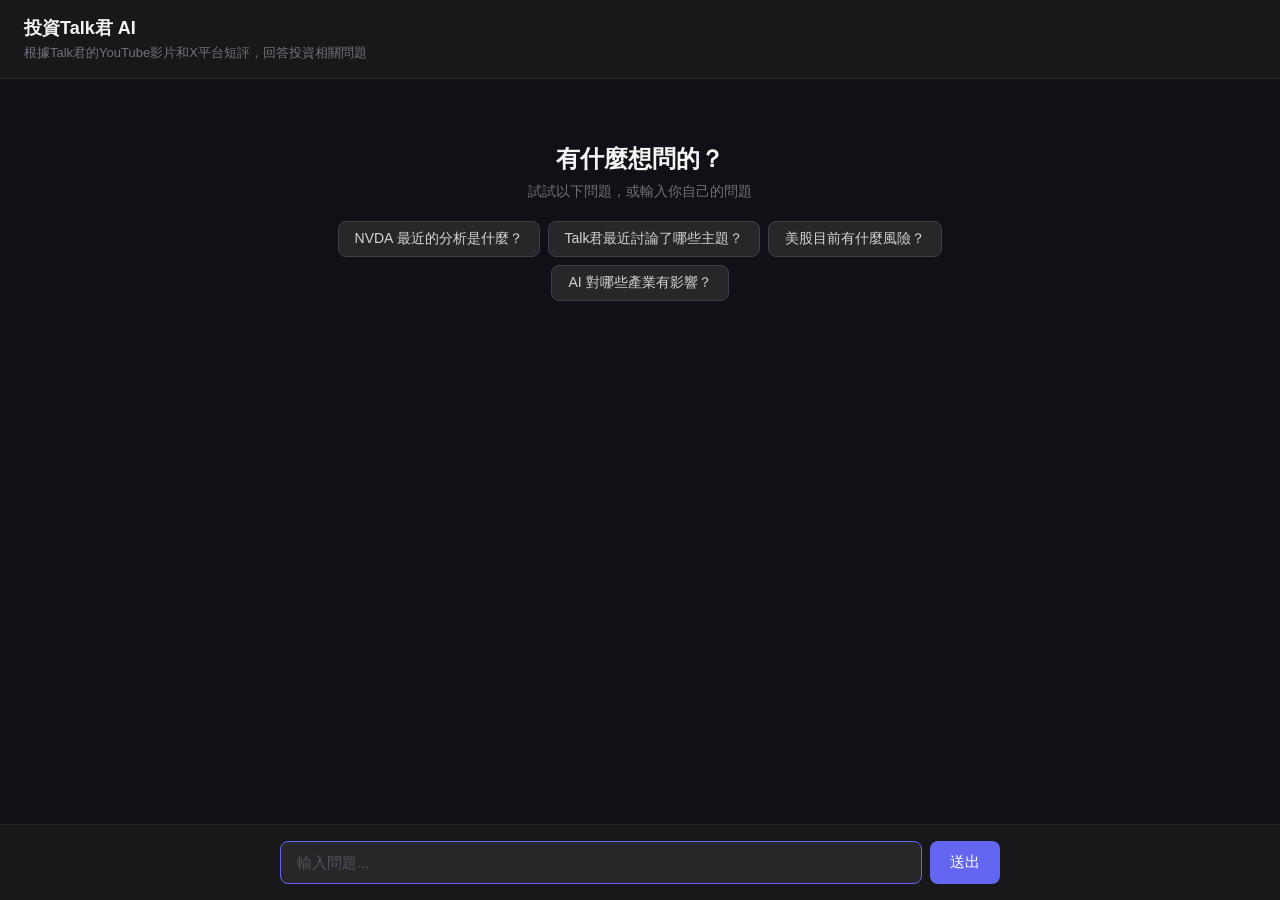
<file: scripts/dify_sync/static/index.html>
<!DOCTYPE html>
<html lang="zh-Hant">
<head>
  <meta charset="UTF-8">
  <meta name="viewport" content="width=device-width, initial-scale=1.0">
  <title>投資Talk君 AI</title>
  <style>
    * { margin: 0; padding: 0; box-sizing: border-box; }
    body {
      font-family: -apple-system, "Microsoft JhengHei", "PingFang TC", sans-serif;
      background: #0f1117;
      color: #e4e4e7;
      height: 100vh;
      display: flex;
      flex-direction: column;
    }
    header {
      padding: 16px 24px;
      border-bottom: 1px solid #27272a;
      background: #18181b;
    }
    header h1 {
      font-size: 18px;
      font-weight: 600;
      color: #f4f4f5;
    }
    header p {
      font-size: 13px;
      color: #71717a;
      margin-top: 4px;
    }
    #chat {
      flex: 1;
      overflow-y: auto;
      padding: 24px;
      display: flex;
      flex-direction: column;
      gap: 16px;
    }
    .msg {
      max-width: 720px;
      width: 100%;
      margin: 0 auto;
      line-height: 1.7;
    }
    .msg.user {
      background: #27272a;
      padding: 12px 16px;
      border-radius: 12px;
      align-self: flex-end;
    }
    .msg.bot {
      padding: 4px 0;
    }
    .msg.bot .answer {
      white-space: pre-wrap;
    }
    .msg.bot .sources {
      margin-top: 12px;
      padding-top: 12px;
      border-top: 1px solid #27272a;
      font-size: 13px;
      color: #a1a1aa;
    }
    .msg.bot .sources span {
      display: inline-block;
      background: #27272a;
      padding: 2px 8px;
      border-radius: 4px;
      margin: 2px 4px 2px 0;
      font-size: 12px;
    }
    .typing {
      color: #71717a;
      font-style: italic;
    }
    .error {
      color: #ef4444;
    }
    #input-area {
      padding: 16px 24px;
      border-top: 1px solid #27272a;
      background: #18181b;
    }
    #input-area form {
      max-width: 720px;
      margin: 0 auto;
      display: flex;
      gap: 8px;
    }
    #input-area input {
      flex: 1;
      padding: 12px 16px;
      border-radius: 8px;
      border: 1px solid #3f3f46;
      background: #27272a;
      color: #f4f4f5;
      font-size: 15px;
      outline: none;
    }
    #input-area input:focus {
      border-color: #6366f1;
    }
    #input-area input::placeholder {
      color: #52525b;
    }
    #input-area button {
      padding: 12px 20px;
      border-radius: 8px;
      border: none;
      background: #6366f1;
      color: white;
      font-size: 15px;
      cursor: pointer;
      font-weight: 500;
    }
    #input-area button:hover {
      background: #4f46e5;
    }
    #input-area button:disabled {
      background: #3f3f46;
      cursor: not-allowed;
    }
    .suggestions {
      max-width: 720px;
      margin: 40px auto;
      text-align: center;
    }
    .suggestions h2 {
      font-size: 24px;
      margin-bottom: 8px;
      color: #f4f4f5;
    }
    .suggestions p {
      color: #71717a;
      margin-bottom: 20px;
      font-size: 14px;
    }
    .suggestions .chips {
      display: flex;
      flex-wrap: wrap;
      gap: 8px;
      justify-content: center;
    }
    .suggestions .chip {
      padding: 8px 16px;
      background: #27272a;
      border: 1px solid #3f3f46;
      border-radius: 8px;
      cursor: pointer;
      font-size: 14px;
      color: #d4d4d8;
      transition: border-color 0.15s;
    }
    .suggestions .chip:hover {
      border-color: #6366f1;
      color: #f4f4f5;
    }
  </style>
</head>
<body>
  <header>
    <h1>投資Talk君 AI</h1>
    <p>根據Talk君的YouTube影片和X平台短評，回答投資相關問題</p>
  </header>

  <div id="chat">
    <div class="suggestions" id="suggestions">
      <h2>有什麼想問的？</h2>
      <p>試試以下問題，或輸入你自己的問題</p>
      <div class="chips">
        <div class="chip" onclick="askSuggestion(this)">NVDA 最近的分析是什麼？</div>
        <div class="chip" onclick="askSuggestion(this)">Talk君最近討論了哪些主題？</div>
        <div class="chip" onclick="askSuggestion(this)">美股目前有什麼風險？</div>
        <div class="chip" onclick="askSuggestion(this)">AI 對哪些產業有影響？</div>
      </div>
    </div>
  </div>

  <div id="input-area">
    <form onsubmit="handleSubmit(event)">
      <input type="text" id="question" placeholder="輸入問題..." autocomplete="off" />
      <button type="submit" id="btn">送出</button>
    </form>
  </div>

  <script>
    const chat = document.getElementById('chat');
    const input = document.getElementById('question');
    const btn = document.getElementById('btn');
    const suggestions = document.getElementById('suggestions');

    function askSuggestion(el) {
      input.value = el.textContent;
      handleSubmit();
    }

    async function handleSubmit(e) {
      if (e) e.preventDefault();
      const q = input.value.trim();
      if (!q) return;

      if (suggestions) suggestions.remove();

      // User message
      const userDiv = document.createElement('div');
      userDiv.className = 'msg user';
      userDiv.textContent = q;
      chat.appendChild(userDiv);

      // Typing indicator
      const botDiv = document.createElement('div');
      botDiv.className = 'msg bot';
      botDiv.innerHTML = '<div class="typing">思考中...</div>';
      chat.appendChild(botDiv);

      input.value = '';
      btn.disabled = true;
      chat.scrollTop = chat.scrollHeight;

      try {
        const resp = await fetch('/api/ask', {
          method: 'POST',
          headers: { 'Content-Type': 'application/json' },
          body: JSON.stringify({ question: q })
        });
        const data = await resp.json();

        if (data.error) {
          botDiv.innerHTML = `<div class="error">Error: ${data.error}</div>`;
        } else {
          let html = `<div class="answer">${escapeHtml(data.answer)}</div>`;
          if (data.sources && data.sources.length > 0) {
            html += `<div class="sources">參考來源：${data.sources.map(s =>
              `<span>${escapeHtml(s)}</span>`
            ).join('')}</div>`;
          }
          botDiv.innerHTML = html;
        }
      } catch (err) {
        botDiv.innerHTML = `<div class="error">連線錯誤: ${err.message}</div>`;
      }

      btn.disabled = false;
      input.focus();
      chat.scrollTop = chat.scrollHeight;
    }

    function escapeHtml(text) {
      const d = document.createElement('div');
      d.textContent = text;
      return d.innerHTML;
    }

    input.focus();
  </script>
</body>
</html>
</file>
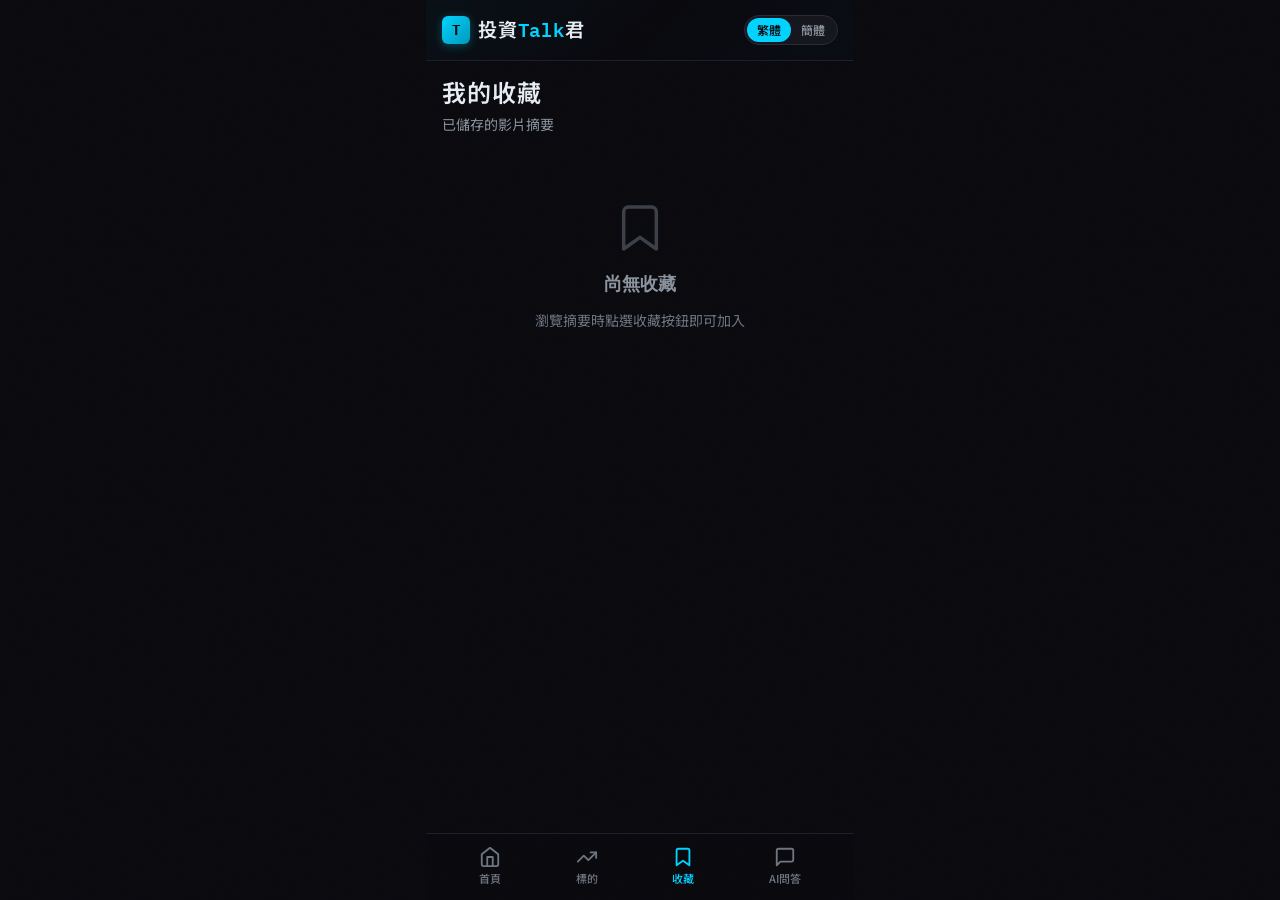
<file: site/bookmarks.html>
<!DOCTYPE html>
<html lang="zh-Hant">
<head>
  <meta charset="UTF-8">
  <meta name="viewport" content="width=device-width, initial-scale=1.0, viewport-fit=cover, user-scalable=no">
  <meta name="theme-color" content="#0a0a0f">
  <meta name="apple-mobile-web-app-status-bar-style" content="black-translucent">
  <title>收藏 - 投資Talk君</title>


  <!-- Google Fonts -->
  <link rel="preconnect" href="https://fonts.googleapis.com">
  <link rel="preconnect" href="https://fonts.gstatic.com" crossorigin>
  <link href="https://fonts.googleapis.com/css2?family=IBM+Plex+Mono:wght@400;500;600;700&family=Noto+Sans+TC:wght@400;500;600;700&family=Noto+Sans+SC:wght@400;500;600;700&display=swap" rel="stylesheet">

  <link rel="stylesheet" href="css/style.css">
</head>
<body>
  <div class="app-shell">

    <!-- ====== Header ====== -->
    <header class="app-header">
      <div class="header-row">
        <a href="index.html" class="brand">
          <div class="brand-icon">T</div>
          <div class="brand-text">投資<span>Talk</span>君</div>
        </a>

        <div class="header-actions">
          <div class="lang-toggle" data-lang="zh-Hant" role="radiogroup" aria-label="Language">
            <span class="lang-toggle-option active" data-lang="zh-Hant" role="radio" aria-checked="true">繁體</span>
            <span class="lang-toggle-option" data-lang="zh-Hans" role="radio" aria-checked="false">簡體</span>
            <div class="lang-toggle-slider" aria-hidden="true"></div>
          </div>
        </div>
      </div>
    </header>

    <!-- ====== Page Title ====== -->
    <div class="page-title-bar">
      <h1 class="page-title" id="page-title">我的收藏</h1>
      <div class="page-subtitle" id="page-subtitle">已儲存的影片摘要</div>
    </div>

    <!-- ====== Bookmarks List ====== -->
    <div class="bookmarks-list" id="bookmarks-list">
      <!-- Populated by JS -->
    </div>

    <!-- ====== Bottom Navigation ====== -->
    <nav class="bottom-nav">
      <a href="index.html" class="nav-item">
        <svg viewBox="0 0 24 24" fill="none" stroke="currentColor" stroke-width="2" stroke-linecap="round" stroke-linejoin="round">
          <path d="M3 9l9-7 9 7v11a2 2 0 01-2 2H5a2 2 0 01-2-2z"/>
          <polyline points="9 22 9 12 15 12 15 22"/>
        </svg>
        <span data-label="home">首頁</span>
      </a>
      <a href="ticker.html" class="nav-item">
        <svg viewBox="0 0 24 24" fill="none" stroke="currentColor" stroke-width="2" stroke-linecap="round" stroke-linejoin="round">
          <polyline points="22 7 13.5 15.5 8.5 10.5 2 17"/>
          <polyline points="16 7 22 7 22 13"/>
        </svg>
        <span data-label="tickersNav">標的</span>
      </a>
      <a href="bookmarks.html" class="nav-item active">
        <svg viewBox="0 0 24 24" fill="none" stroke="currentColor" stroke-width="2" stroke-linecap="round" stroke-linejoin="round">
          <path d="M19 21l-7-5-7 5V5a2 2 0 012-2h10a2 2 0 012 2z"/>
        </svg>
        <span data-label="bookmarks">收藏</span>
        <span class="nav-badge" data-count="0"></span>
      </a>
      <a href="chat.html" class="nav-item">
        <svg viewBox="0 0 24 24" fill="none" stroke="currentColor" stroke-width="2" stroke-linecap="round" stroke-linejoin="round">
          <path d="M21 15a2 2 0 01-2 2H7l-4 4V5a2 2 0 012-2h14a2 2 0 012 2z"/>
        </svg>
        <span data-label="chatNav">AI問答</span>
      </a>
    </nav>
    <div class="nav-spacer"></div>

  </div><!-- /.app-shell -->

  <script src="js/bookmarks.js"></script>
  <script src="js/app.js"></script>
  <script>
    (function () {
      'use strict';

      // Boot
      TalkApp.initLangToggle();
      TalkApp.updateBookmarkBadges();

      // Initial render
      renderBookmarks();

      // Language changes
      window.addEventListener('lang-changed', function () {
        renderBookmarks();
        updateNavLabels();
        updatePageTitle();
        TalkApp.updateBookmarkBadges();
      });

      // Bookmark changes (in case of cross-tab events)
      window.addEventListener('bookmark-changed', function () {
        renderBookmarks();
        TalkApp.updateBookmarkBadges();
      });

      /* ---- Render Bookmarks ---- */
      function renderBookmarks() {
        var container = document.getElementById('bookmarks-list');
        var bookmarks = BookmarkManager.getBookmarks();

        container.innerHTML = '';

        if (bookmarks.length === 0) {
          renderEmpty(container);
          return;
        }

        bookmarks.forEach(function (bm) {
          var item = document.createElement('div');
          item.className = 'bookmark-item';
          item.setAttribute('data-id', bm.id);

          item.innerHTML =
            '<a href="summary.html?id=' + encodeURIComponent(bm.id) + '&date=' + encodeURIComponent(bm.publishedAt || '') + '" class="bookmark-item-link">' +
              '<div class="bookmark-item-title">' + TalkApp.escapeHtml(bm.title || bm.id) + '</div>' +
              '<div class="bookmark-item-date">' + TalkApp.formatDate(bm.publishedAt) + '</div>' +
            '</a>' +
            '<button class="bookmark-remove" type="button" data-id="' + TalkApp.escapeHtml(bm.id) + '" aria-label="Remove bookmark">' +
              '<svg viewBox="0 0 24 24" fill="none" stroke="currentColor" stroke-width="2" stroke-linecap="round" stroke-linejoin="round">' +
                '<polyline points="3 6 5 6 21 6"/>' +
                '<path d="M19 6v14a2 2 0 01-2 2H7a2 2 0 01-2-2V6m3 0V4a2 2 0 012-2h4a2 2 0 012 2v2"/>' +
              '</svg>' +
            '</button>';

          container.appendChild(item);
        });

        // Bind remove buttons
        container.querySelectorAll('.bookmark-remove').forEach(function (btn) {
          btn.addEventListener('click', function (e) {
            e.preventDefault();
            e.stopPropagation();
            var id = btn.getAttribute('data-id');
            if (id) {
              // Animate out
              var itemEl = btn.closest('.bookmark-item');
              if (itemEl) {
                itemEl.style.transition = 'opacity 0.25s ease, transform 0.25s ease';
                itemEl.style.opacity = '0';
                itemEl.style.transform = 'translateX(30px)';
                setTimeout(function () {
                  BookmarkManager.removeBookmark(id);
                  renderBookmarks();
                  TalkApp.updateBookmarkBadges();
                }, 250);
              } else {
                BookmarkManager.removeBookmark(id);
                renderBookmarks();
                TalkApp.updateBookmarkBadges();
              }
            }
          });
        });

        // Staggered reveal
        TalkApp.revealElements('.bookmark-item', 50);
      }

      function renderEmpty(container) {
        container.innerHTML =
          '<div class="empty-state">' +
            '<svg class="empty-state-icon" viewBox="0 0 24 24" fill="none" stroke="currentColor" stroke-width="1.5" stroke-linecap="round" stroke-linejoin="round">' +
              '<path d="M19 21l-7-5-7 5V5a2 2 0 012-2h10a2 2 0 012 2z"/>' +
            '</svg>' +
            '<div class="empty-state-title">' + TalkApp.label('emptyBookmarks') + '</div>' +
            '<div class="empty-state-desc">' + TalkApp.label('emptyBookmarksDesc') + '</div>' +
          '</div>';
      }

      /* ---- Update Page Title ---- */
      function updatePageTitle() {
        var titleEl = document.getElementById('page-title');
        var subtitleEl = document.getElementById('page-subtitle');
        if (titleEl) titleEl.textContent = TalkApp.label('bookmarksTitle');
        if (subtitleEl) subtitleEl.textContent = TalkApp.label('bookmarksSubtitle');
        document.title = TalkApp.label('bookmarksTitle') + ' - 投資Talk君';
      }

      /* ---- Nav Labels ---- */
      function updateNavLabels() {
        var labels = document.querySelectorAll('[data-label]');
        labels.forEach(function (el) {
          var key = el.getAttribute('data-label');
          if (key) el.textContent = TalkApp.label(key);
        });

        var hantOpt = document.querySelector('.lang-toggle-option[data-lang="zh-Hant"]');
        var hansOpt = document.querySelector('.lang-toggle-option[data-lang="zh-Hans"]');
        if (hantOpt) hantOpt.textContent = TalkApp.label('langHant');
        if (hansOpt) hansOpt.textContent = TalkApp.label('langHans');
      }

    })();
  </script>
</body>
</html>
</file>
<file: site/css/style.css>
/* ============================================================
   投資Talk君 — Financial Terminal + Editorial Theme
   ============================================================ */

/* --- Google Fonts loaded in HTML head --- */

/* ============================================================
   1. Custom Properties
   ============================================================ */
:root {
  /* Palette — Deep Terminal */
  --bg-primary: #0a0a0f;
  --bg-secondary: #111118;
  --bg-tertiary: #16161f;
  --bg-elevated: #1c1c28;
  --border-default: #2a2a3a;
  --border-muted: #1e1e2c;

  /* Text */
  --text-primary: #e6edf3;
  --text-secondary: #c9d1d9;
  --text-muted: #8b949e;
  --text-faint: #6e7681;

  /* Accents — Cyan Primary */
  --accent-primary: #00d4ff;
  --accent-primary-dim: rgba(0, 212, 255, 0.12);
  --accent-primary-glow: rgba(0, 212, 255, 0.25);

  /* Sentiment */
  --color-bullish: #00e676;
  --color-bullish-dim: rgba(0, 230, 118, 0.12);
  --color-bullish-glow: rgba(0, 230, 118, 0.25);
  --color-bearish: #ff4757;
  --color-bearish-dim: rgba(255, 71, 87, 0.12);
  --color-bearish-glow: rgba(255, 71, 87, 0.25);
  --color-neutral: #8b949e;
  --color-neutral-dim: rgba(139, 148, 158, 0.12);

  /* Brand */
  --brand-cyan: #00d4ff;
  --brand-dark: #0a0a0f;

  /* Radius */
  --radius-sm: 6px;
  --radius-md: 10px;
  --radius-lg: 16px;
  --radius-pill: 100px;

  /* Spacing */
  --space-xs: 4px;
  --space-sm: 8px;
  --space-md: 12px;
  --space-lg: 16px;
  --space-xl: 20px;
  --space-2xl: 28px;
  --space-3xl: 40px;

  /* Typography */
  --font-display: 'IBM Plex Mono', 'Noto Sans TC', monospace;
  --font-body: 'Noto Sans TC', 'Noto Sans SC', 'PingFang TC', 'Microsoft JhengHei', sans-serif;
  --font-mono: 'IBM Plex Mono', 'SF Mono', 'Fira Code', monospace;

  /* Shadows */
  --shadow-card: 0 2px 8px rgba(0, 0, 0, 0.4), 0 1px 3px rgba(0, 0, 0, 0.3);
  --shadow-elevated: 0 8px 24px rgba(0, 0, 0, 0.5), 0 2px 8px rgba(0, 0, 0, 0.4);
  --shadow-glow-cyan: 0 0 20px rgba(0, 212, 255, 0.15);

  /* Transitions */
  --ease-out-expo: cubic-bezier(0.16, 1, 0.3, 1);
  --ease-spring: cubic-bezier(0.34, 1.56, 0.64, 1);
  --duration-fast: 150ms;
  --duration-normal: 250ms;
  --duration-slow: 400ms;

  /* Layout */
  --max-width: 428px;
  --header-height: 56px;
}

/* ============================================================
   2. Reset & Base
   ============================================================ */
*,
*::before,
*::after {
  box-sizing: border-box;
  margin: 0;
  padding: 0;
}

html {
  font-size: 16px;
  -webkit-text-size-adjust: 100%;
  -webkit-tap-highlight-color: transparent;
  scroll-behavior: smooth;
}

body {
  font-family: var(--font-body);
  background-color: var(--bg-primary);
  color: var(--text-primary);
  line-height: 1.6;
  min-height: 100vh;
  min-height: 100dvh;
  overflow-x: hidden;
  -webkit-font-smoothing: antialiased;
  -moz-osx-font-smoothing: grayscale;
  padding-top: env(safe-area-inset-top, 0);
  padding-bottom: env(safe-area-inset-bottom, 0);
  padding-left: env(safe-area-inset-left, 0);
  padding-right: env(safe-area-inset-right, 0);
}

a {
  color: inherit;
  text-decoration: none;
}

ul, ol {
  list-style: none;
}

img {
  display: block;
  max-width: 100%;
  height: auto;
}

button {
  font: inherit;
  color: inherit;
  background: none;
  border: none;
  cursor: pointer;
  -webkit-appearance: none;
}

input {
  font: inherit;
  color: inherit;
  background: none;
  border: none;
  outline: none;
  -webkit-appearance: none;
}

/* ============================================================
   3. Layout Shell
   ============================================================ */
.app-shell {
  max-width: var(--max-width);
  margin: 0 auto;
  min-height: 100vh;
  min-height: 100dvh;
  position: relative;
}

/* ============================================================
   4. Header
   ============================================================ */
.app-header {
  position: sticky;
  top: 0;
  z-index: 100;
  border-bottom: 1px solid var(--border-muted);
  padding: var(--space-md) var(--space-lg);
  backdrop-filter: blur(12px);
  -webkit-backdrop-filter: blur(12px);
  background: rgba(10, 10, 15, 0.92);
}

.app-header::before {
  content: '';
  position: absolute;
  inset: 0;
  background: linear-gradient(
    135deg,
    rgba(0, 212, 255, 0.04) 0%,
    transparent 50%,
    rgba(0, 212, 255, 0.02) 100%
  );
  pointer-events: none;
}

.header-row {
  display: flex;
  align-items: center;
  justify-content: space-between;
  position: relative;
  min-height: 36px;
}

.brand {
  display: flex;
  align-items: center;
  gap: var(--space-sm);
}

.brand-icon {
  width: 28px;
  height: 28px;
  background: linear-gradient(135deg, var(--accent-primary) 0%, #0099bb 100%);
  border-radius: var(--radius-sm);
  display: flex;
  align-items: center;
  justify-content: center;
  font-family: var(--font-mono);
  font-size: 14px;
  font-weight: 700;
  color: var(--bg-primary);
  flex-shrink: 0;
  box-shadow: 0 2px 8px rgba(0, 212, 255, 0.3);
}

.brand-text {
  font-family: var(--font-display);
  font-size: 1.2rem;
  font-weight: 600;
  letter-spacing: 0.04em;
  color: var(--text-primary);
}

.brand-text span {
  color: var(--accent-primary);
}

/* Header actions */
.header-actions {
  display: flex;
  align-items: center;
  gap: var(--space-md);
}

.header-btn {
  width: 36px;
  height: 36px;
  display: flex;
  align-items: center;
  justify-content: center;
  border-radius: var(--radius-sm);
  color: var(--text-muted);
  transition: all var(--duration-fast) ease;
  position: relative;
}

.header-btn:hover,
.header-btn:active {
  background: var(--bg-elevated);
  color: var(--text-primary);
}

.header-btn svg {
  width: 20px;
  height: 20px;
}

.bookmark-count {
  position: absolute;
  top: 2px;
  right: 2px;
  min-width: 16px;
  height: 16px;
  background: var(--accent-primary);
  color: var(--bg-primary);
  font-size: 10px;
  font-weight: 700;
  border-radius: var(--radius-pill);
  display: flex;
  align-items: center;
  justify-content: center;
  padding: 0 4px;
  line-height: 1;
}

.bookmark-count:empty,
.bookmark-count[data-count="0"] {
  display: none;
}

/* ============================================================
   5. Language Toggle
   ============================================================ */
.lang-toggle {
  display: flex;
  align-items: center;
  background: var(--bg-tertiary);
  border: 1px solid var(--border-default);
  border-radius: var(--radius-pill);
  padding: 2px;
  position: relative;
  height: 30px;
  flex-shrink: 0;
}

.lang-toggle-option {
  position: relative;
  z-index: 2;
  padding: 3px 10px;
  font-size: 12px;
  font-weight: 500;
  color: var(--text-muted);
  border-radius: var(--radius-pill);
  transition: color var(--duration-fast) ease;
  cursor: pointer;
  white-space: nowrap;
  user-select: none;
  -webkit-user-select: none;
}

.lang-toggle-option.active {
  color: var(--bg-primary);
}

.lang-toggle-slider {
  position: absolute;
  top: 2px;
  left: 2px;
  height: calc(100% - 4px);
  width: calc(50% - 2px);
  background: var(--accent-primary);
  border-radius: var(--radius-pill);
  transition: transform var(--duration-normal) var(--ease-out-expo);
  z-index: 1;
}

.lang-toggle[data-lang="zh-Hans"] .lang-toggle-slider {
  transform: translateX(100%);
}

/* ============================================================
   6. Search Bar
   ============================================================ */
.search-container {
  padding: var(--space-md) var(--space-lg) var(--space-sm);
}

.search-bar {
  display: flex;
  align-items: center;
  gap: var(--space-sm);
  background: var(--bg-secondary);
  border: 1px solid var(--border-default);
  border-radius: var(--radius-md);
  padding: 0 var(--space-md);
  height: 42px;
  transition: border-color var(--duration-fast) ease, box-shadow var(--duration-fast) ease;
}

.search-bar:focus-within {
  border-color: var(--accent-primary);
  box-shadow: 0 0 0 3px var(--accent-primary-dim);
}

.search-icon {
  color: var(--text-muted);
  flex-shrink: 0;
  width: 18px;
  height: 18px;
}

.search-input {
  flex: 1;
  height: 100%;
  font-size: 15px;
  font-family: var(--font-mono);
  color: var(--text-primary);
  background: transparent;
}

.search-input::placeholder {
  color: var(--text-faint);
  font-family: var(--font-body);
}

.search-clear {
  width: 24px;
  height: 24px;
  display: flex;
  align-items: center;
  justify-content: center;
  color: var(--text-muted);
  border-radius: 50%;
  flex-shrink: 0;
  opacity: 0;
  pointer-events: none;
  transition: opacity var(--duration-fast) ease;
}

.search-clear.visible {
  opacity: 1;
  pointer-events: auto;
}

.search-clear:hover {
  background: var(--bg-elevated);
  color: var(--text-primary);
}

/* ============================================================
   7. Filter Chips
   ============================================================ */
.filter-section {
  padding: var(--space-sm) 0;
}

.filter-label {
  font-family: var(--font-mono);
  font-size: 12px;
  font-weight: 600;
  text-transform: uppercase;
  letter-spacing: 0.1em;
  color: var(--text-faint);
  padding: 0 var(--space-lg);
  margin-bottom: var(--space-xs);
}

.chip-scroll {
  display: flex;
  gap: var(--space-sm);
  overflow-x: auto;
  overflow-y: hidden;
  padding: var(--space-xs) var(--space-lg);
  scrollbar-width: none;
  -ms-overflow-style: none;
  -webkit-overflow-scrolling: touch;
  scroll-snap-type: x proximity;
}

.chip-scroll::-webkit-scrollbar {
  display: none;
}

.chip {
  flex-shrink: 0;
  display: inline-flex;
  align-items: center;
  gap: 4px;
  padding: 6px 14px;
  font-size: 13px;
  font-weight: 500;
  border-radius: var(--radius-pill);
  border: 1px solid var(--border-default);
  background: var(--bg-tertiary);
  color: var(--text-muted);
  cursor: pointer;
  transition: all var(--duration-fast) ease;
  user-select: none;
  -webkit-user-select: none;
  scroll-snap-align: start;
  white-space: nowrap;
}

.chip:hover {
  border-color: var(--text-faint);
  color: var(--text-secondary);
}

.chip:active {
  transform: scale(0.96);
}

.chip.active {
  background: var(--accent-primary-dim);
  border-color: var(--accent-primary);
  color: var(--accent-primary);
}

.chip-ticker {
  font-family: var(--font-mono);
  font-size: 12px;
  letter-spacing: 0.03em;
  font-weight: 600;
}

.chip-ticker.sentiment-bullish {
  border-color: rgba(0, 230, 118, 0.4);
  color: var(--color-bullish);
}

.chip-ticker.sentiment-bullish.active {
  background: var(--color-bullish-dim);
  border-color: var(--color-bullish);
}

.chip-ticker.sentiment-bearish {
  border-color: rgba(255, 71, 87, 0.4);
  color: var(--color-bearish);
}

.chip-ticker.sentiment-bearish.active {
  background: var(--color-bearish-dim);
  border-color: var(--color-bearish);
}

/* ============================================================
   7b. Sort Bar
   ============================================================ */
.sort-bar {
  display: flex;
  align-items: center;
  gap: var(--space-sm);
  padding: var(--space-xs) var(--space-lg);
}

.sort-label {
  font-size: var(--text-sm);
  color: var(--text-secondary);
  white-space: nowrap;
}

.sort-select {
  font-family: inherit;
  font-size: var(--text-sm);
  color: var(--text-primary);
  background: var(--surface-2);
  border: 1px solid var(--border);
  border-radius: var(--radius-md);
  padding: var(--space-xs) var(--space-sm);
  cursor: pointer;
  outline: none;
  -webkit-appearance: none;
  appearance: none;
  background-image: url("data:image/svg+xml,%3Csvg xmlns='http://www.w3.org/2000/svg' width='12' height='12' viewBox='0 0 24 24' fill='none' stroke='%238888a0' stroke-width='2' stroke-linecap='round' stroke-linejoin='round'%3E%3Cpolyline points='6 9 12 15 18 9'%3E%3C/polyline%3E%3C/svg%3E");
  background-repeat: no-repeat;
  background-position: right 8px center;
  padding-right: 28px;
}

.sort-select:focus {
  border-color: var(--accent);
}

/* ============================================================
   8. Summary Card List
   ============================================================ */
.card-list {
  padding: var(--space-md) var(--space-lg) var(--space-3xl);
  display: flex;
  flex-direction: column;
  gap: var(--space-md);
}

.summary-card {
  display: flex;
  gap: var(--space-md);
  background: var(--bg-secondary);
  border: 1px solid var(--border-muted);
  border-radius: var(--radius-md);
  padding: var(--space-md);
  cursor: pointer;
  transition: transform var(--duration-normal) var(--ease-out-expo),
              border-color var(--duration-fast) ease,
              box-shadow var(--duration-normal) ease;
  position: relative;
  overflow: hidden;
  opacity: 0;
  transform: translateY(16px);
}

.summary-card.revealed {
  opacity: 1;
  transform: translateY(0);
  transition: opacity var(--duration-slow) var(--ease-out-expo),
              transform var(--duration-slow) var(--ease-out-expo),
              border-color var(--duration-fast) ease,
              box-shadow var(--duration-normal) ease;
}

.summary-card:hover,
.summary-card:active {
  border-color: var(--accent-primary);
  box-shadow: var(--shadow-card), 0 0 12px rgba(0, 212, 255, 0.08);
}

.summary-card:active {
  transform: scale(0.985) translateY(0);
}

.card-thumb {
  width: 100px;
  height: 72px;
  border-radius: var(--radius-sm);
  overflow: hidden;
  flex-shrink: 0;
  position: relative;
  background: var(--bg-tertiary);
}

.card-thumb img {
  width: 100%;
  height: 100%;
  object-fit: cover;
}

.card-thumb-duration {
  position: absolute;
  bottom: 4px;
  right: 4px;
  background: rgba(0, 0, 0, 0.8);
  color: var(--text-primary);
  font-family: var(--font-mono);
  font-size: 10px;
  font-weight: 500;
  padding: 1px 5px;
  border-radius: 3px;
  letter-spacing: 0.02em;
}

.card-body {
  flex: 1;
  min-width: 0;
  display: flex;
  flex-direction: column;
  gap: 4px;
}

.card-title {
  font-size: 15px;
  font-weight: 600;
  line-height: 1.4;
  color: var(--text-primary);
  display: -webkit-box;
  -webkit-line-clamp: 2;
  -webkit-box-orient: vertical;
  overflow: hidden;
}

.card-meta {
  display: flex;
  align-items: center;
  gap: var(--space-sm);
  font-size: 12px;
  color: var(--text-muted);
}

.card-meta-dot {
  width: 3px;
  height: 3px;
  border-radius: 50%;
  background: var(--text-faint);
  flex-shrink: 0;
}

.card-pills {
  display: flex;
  flex-wrap: wrap;
  gap: 4px;
  margin-top: 2px;
}

.pill {
  display: inline-flex;
  align-items: center;
  padding: 2px 8px;
  font-size: 11px;
  font-weight: 500;
  border-radius: var(--radius-pill);
  border: 1px solid var(--border-default);
  color: var(--text-muted);
  background: var(--bg-tertiary);
  white-space: nowrap;
}

.pill-tag {
  font-size: 11px;
}

.pill-ticker {
  font-family: var(--font-mono);
  font-size: 11px;
  font-weight: 600;
  letter-spacing: 0.03em;
}

.pill-ticker.sentiment-bullish {
  border-color: var(--color-bullish);
  color: var(--color-bullish);
  background: var(--color-bullish-dim);
}

.pill-ticker.sentiment-bearish {
  border-color: var(--color-bearish);
  color: var(--color-bearish);
  background: var(--color-bearish-dim);
}

.pill-ticker.sentiment-neutral {
  border-color: var(--color-neutral);
  color: var(--color-neutral);
  background: var(--color-neutral-dim);
}

/* Empty / no results state */
.empty-state {
  display: flex;
  flex-direction: column;
  align-items: center;
  justify-content: center;
  padding: var(--space-3xl) var(--space-lg);
  text-align: center;
  gap: var(--space-md);
}

.empty-state-icon {
  width: 56px;
  height: 56px;
  color: var(--text-faint);
  opacity: 0.5;
}

.empty-state-title {
  font-family: var(--font-mono);
  font-size: 18px;
  font-weight: 600;
  color: var(--text-muted);
}

.empty-state-desc {
  font-size: 14px;
  color: var(--text-faint);
  max-width: 260px;
}

/* ============================================================
   9. Summary Detail Page
   ============================================================ */
.detail-header {
  padding: var(--space-md) var(--space-lg);
  display: flex;
  align-items: center;
  gap: var(--space-md);
}

.back-btn {
  width: 36px;
  height: 36px;
  display: flex;
  align-items: center;
  justify-content: center;
  border-radius: var(--radius-sm);
  color: var(--text-muted);
  transition: all var(--duration-fast) ease;
  flex-shrink: 0;
}

.back-btn:hover,
.back-btn:active {
  background: var(--bg-elevated);
  color: var(--text-primary);
}

.back-btn svg {
  width: 20px;
  height: 20px;
}

.detail-header-title {
  font-size: 13px;
  color: var(--text-muted);
  font-weight: 500;
  white-space: nowrap;
  overflow: hidden;
  text-overflow: ellipsis;
}

/* Video section */
.video-section {
  padding: 0 var(--space-lg);
}

.video-container {
  position: relative;
  width: 100%;
  padding-bottom: 56.25%; /* 16:9 */
  background: var(--bg-tertiary);
  border-radius: var(--radius-md);
  overflow: hidden;
  box-shadow: var(--shadow-card);
}

.video-container iframe {
  position: absolute;
  top: 0;
  left: 0;
  width: 100%;
  height: 100%;
  border: 0;
}

/* Video info */
.video-info {
  padding: var(--space-lg) var(--space-lg) var(--space-sm);
}

.video-title {
  font-family: var(--font-display);
  font-size: 1.25rem;
  font-weight: 600;
  line-height: 1.4;
  color: var(--text-primary);
  margin-bottom: var(--space-sm);
}

.video-meta {
  display: flex;
  align-items: center;
  flex-wrap: wrap;
  gap: var(--space-sm);
  font-size: 13px;
  color: var(--text-muted);
}

.video-meta-item {
  display: flex;
  align-items: center;
  gap: 4px;
}

.video-meta-item svg {
  width: 14px;
  height: 14px;
  color: var(--text-faint);
}

/* Bookmark button */
.bookmark-toggle {
  display: flex;
  align-items: center;
  justify-content: center;
  gap: var(--space-sm);
  width: 100%;
  padding: var(--space-md);
  margin: var(--space-md) var(--space-lg);
  width: calc(100% - 2 * var(--space-lg));
  background: var(--bg-secondary);
  border: 1px solid var(--border-default);
  border-radius: var(--radius-md);
  font-size: 14px;
  font-weight: 500;
  color: var(--text-muted);
  transition: all var(--duration-normal) ease;
}

.bookmark-toggle svg {
  width: 18px;
  height: 18px;
  transition: transform var(--duration-normal) var(--ease-spring);
}

.bookmark-toggle:active {
  transform: scale(0.97);
}

.bookmark-toggle.bookmarked {
  border-color: var(--accent-primary);
  color: var(--accent-primary);
  background: var(--accent-primary-dim);
}

.bookmark-toggle.bookmarked svg {
  transform: scale(1.15);
}

/* Section containers */
.detail-section {
  padding: var(--space-lg) var(--space-lg);
  border-top: 1px solid var(--border-muted);
  margin-top: var(--space-md);
  opacity: 0;
  transform: translateY(12px);
}

.detail-section.revealed {
  opacity: 1;
  transform: translateY(0);
  transition: opacity var(--duration-slow) var(--ease-out-expo),
              transform var(--duration-slow) var(--ease-out-expo);
}

.section-title {
  font-family: var(--font-display);
  font-size: 1rem;
  font-weight: 600;
  text-transform: uppercase;
  letter-spacing: 0.08em;
  color: var(--text-primary);
  margin-bottom: var(--space-lg);
  display: flex;
  align-items: center;
  gap: var(--space-sm);
}

.section-title::before {
  content: '';
  width: 3px;
  height: 18px;
  background: var(--accent-primary);
  border-radius: 2px;
  flex-shrink: 0;
}

/* Key Points */
.key-points-list {
  display: flex;
  flex-direction: column;
  gap: var(--space-md);
}

.key-point {
  display: flex;
  gap: var(--space-md);
  align-items: flex-start;
}

.timestamp-badge {
  flex-shrink: 0;
  font-family: var(--font-mono);
  font-size: 13px;
  font-weight: 500;
  color: var(--accent-primary);
  background: var(--accent-primary-dim);
  padding: 3px 8px;
  border-radius: var(--radius-sm);
  cursor: pointer;
  transition: all var(--duration-fast) ease;
  white-space: nowrap;
  min-width: 52px;
  text-align: center;
  border: 1px solid transparent;
}

.timestamp-badge:hover {
  background: var(--accent-primary-glow);
  border-color: var(--accent-primary);
  box-shadow: 0 0 8px rgba(0, 212, 255, 0.2);
}

.timestamp-badge:active {
  transform: scale(0.95);
}

.key-point-text {
  font-size: 15px;
  line-height: 1.6;
  color: var(--text-secondary);
}

/* Summary paragraph */
.summary-paragraph {
  font-size: 15px;
  line-height: 1.8;
  color: var(--text-secondary);
  text-align: justify;
}

/* Ticker cards */
.ticker-list {
  display: flex;
  flex-direction: column;
  gap: var(--space-md);
}

.ticker-card {
  background: var(--bg-tertiary);
  border: 1px solid var(--border-default);
  border-radius: var(--radius-md);
  padding: var(--space-lg);
  transition: border-color var(--duration-fast) ease;
}

.ticker-card:hover {
  border-color: var(--border-default);
}

.ticker-card-header {
  display: flex;
  align-items: center;
  justify-content: space-between;
  margin-bottom: var(--space-sm);
}

.ticker-symbol-group {
  display: flex;
  align-items: center;
  gap: var(--space-sm);
}

.ticker-symbol {
  font-family: var(--font-mono);
  font-size: 16px;
  font-weight: 700;
  letter-spacing: 0.03em;
  color: var(--text-primary);
}

.ticker-name {
  font-size: 13px;
  color: var(--text-muted);
}

.sentiment-badge {
  font-family: var(--font-mono);
  font-size: 12px;
  font-weight: 600;
  padding: 4px 12px;
  border-radius: var(--radius-pill);
  letter-spacing: 0.02em;
}

.sentiment-badge.bullish {
  background: var(--color-bullish-dim);
  color: var(--color-bullish);
  border: 1px solid rgba(0, 230, 118, 0.3);
}

.sentiment-badge.bearish {
  background: var(--color-bearish-dim);
  color: var(--color-bearish);
  border: 1px solid rgba(255, 71, 87, 0.3);
}

.sentiment-badge.neutral {
  background: var(--color-neutral-dim);
  color: var(--color-neutral);
  border: 1px solid rgba(139, 148, 158, 0.3);
}

.ticker-mentions-label {
  font-family: var(--font-mono);
  font-size: 12px;
  font-weight: 600;
  color: var(--text-faint);
  text-transform: uppercase;
  letter-spacing: 0.06em;
  margin-top: var(--space-sm);
  margin-bottom: var(--space-xs);
}

.ticker-mentions {
  display: flex;
  flex-wrap: wrap;
  gap: var(--space-xs);
}

.mention-range {
  font-family: var(--font-mono);
  font-size: 12px;
  color: var(--accent-primary);
  background: var(--accent-primary-dim);
  padding: 2px 8px;
  border-radius: var(--radius-sm);
  cursor: pointer;
  transition: all var(--duration-fast) ease;
  border: 1px solid transparent;
}

.mention-range:hover {
  background: var(--accent-primary-glow);
  border-color: var(--accent-primary);
}

.mention-range:active {
  transform: scale(0.95);
}

.mention-context {
  font-size: 13px;
  color: var(--text-muted);
  margin-top: var(--space-xs);
  padding-left: var(--space-sm);
  border-left: 2px solid var(--border-default);
  line-height: 1.6;
}

/* ============================================================
   10. Bookmarks Page
   ============================================================ */
.bookmarks-list {
  padding: var(--space-md) var(--space-lg) var(--space-3xl);
  display: flex;
  flex-direction: column;
  gap: var(--space-sm);
}

.bookmark-item {
  display: flex;
  align-items: center;
  gap: var(--space-md);
  background: var(--bg-secondary);
  border: 1px solid var(--border-muted);
  border-radius: var(--radius-md);
  padding: var(--space-md);
  transition: all var(--duration-fast) ease;
  opacity: 0;
  transform: translateX(-12px);
}

.bookmark-item.revealed {
  opacity: 1;
  transform: translateX(0);
  transition: opacity var(--duration-slow) var(--ease-out-expo),
              transform var(--duration-slow) var(--ease-out-expo);
}

.bookmark-item-link {
  flex: 1;
  min-width: 0;
  display: flex;
  flex-direction: column;
  gap: 2px;
}

.bookmark-item-title {
  font-size: 15px;
  font-weight: 600;
  color: var(--text-primary);
  line-height: 1.4;
  display: -webkit-box;
  -webkit-line-clamp: 2;
  -webkit-box-orient: vertical;
  overflow: hidden;
}

.bookmark-item-date {
  font-size: 13px;
  color: var(--text-muted);
}

.bookmark-remove {
  width: 36px;
  height: 36px;
  display: flex;
  align-items: center;
  justify-content: center;
  border-radius: var(--radius-sm);
  color: var(--text-faint);
  flex-shrink: 0;
  transition: all var(--duration-fast) ease;
}

.bookmark-remove:hover,
.bookmark-remove:active {
  background: var(--color-bearish-dim);
  color: var(--color-bearish);
}

.bookmark-remove svg {
  width: 18px;
  height: 18px;
}

/* ============================================================
   11. Bottom Navigation
   ============================================================ */
.bottom-nav {
  position: fixed;
  bottom: 0;
  left: 50%;
  transform: translateX(-50%);
  width: 100%;
  max-width: var(--max-width);
  background: rgba(10, 10, 15, 0.95);
  backdrop-filter: blur(12px);
  -webkit-backdrop-filter: blur(12px);
  border-top: 1px solid var(--border-muted);
  padding: var(--space-sm) var(--space-lg);
  padding-bottom: calc(var(--space-sm) + env(safe-area-inset-bottom, 0px));
  z-index: 90;
  display: flex;
  align-items: center;
  justify-content: space-around;
}

.nav-item {
  display: flex;
  flex-direction: column;
  align-items: center;
  gap: 2px;
  padding: var(--space-xs) var(--space-md);
  color: var(--text-faint);
  font-size: 11px;
  font-weight: 500;
  transition: color var(--duration-fast) ease;
  position: relative;
}

.nav-item svg {
  width: 22px;
  height: 22px;
}

.nav-item.active {
  color: var(--accent-primary);
}

.nav-item:active {
  color: var(--text-muted);
}

.nav-badge {
  position: absolute;
  top: -2px;
  right: 4px;
  min-width: 14px;
  height: 14px;
  background: var(--accent-primary);
  color: var(--bg-primary);
  font-size: 9px;
  font-weight: 700;
  border-radius: var(--radius-pill);
  display: flex;
  align-items: center;
  justify-content: center;
  padding: 0 3px;
  line-height: 1;
}

.nav-badge:empty,
.nav-badge[data-count="0"] {
  display: none;
}

/* ============================================================
   12. Page Loading
   ============================================================ */
.page-loader {
  display: flex;
  align-items: center;
  justify-content: center;
  padding: var(--space-3xl);
}

.loader-dots {
  display: flex;
  gap: 6px;
}

.loader-dot {
  width: 8px;
  height: 8px;
  border-radius: 50%;
  background: var(--accent-primary);
  opacity: 0.3;
  animation: dotPulse 1.2s ease-in-out infinite;
}

.loader-dot:nth-child(2) {
  animation-delay: 0.15s;
}

.loader-dot:nth-child(3) {
  animation-delay: 0.3s;
}

@keyframes dotPulse {
  0%, 80%, 100% {
    opacity: 0.3;
    transform: scale(0.8);
  }
  40% {
    opacity: 1;
    transform: scale(1);
  }
}

/* ============================================================
   13. Animations
   ============================================================ */

@keyframes cardReveal {
  from {
    opacity: 0;
    transform: translateY(16px);
  }
  to {
    opacity: 1;
    transform: translateY(0);
  }
}

@keyframes slideInLeft {
  from {
    opacity: 0;
    transform: translateX(-12px);
  }
  to {
    opacity: 1;
    transform: translateX(0);
  }
}

@keyframes fadeIn {
  from { opacity: 0; }
  to { opacity: 1; }
}

@keyframes scaleIn {
  from {
    opacity: 0;
    transform: scale(0.9);
  }
  to {
    opacity: 1;
    transform: scale(1);
  }
}

/* Bookmark heart pop */
@keyframes heartPop {
  0% { transform: scale(1); }
  30% { transform: scale(1.35); }
  60% { transform: scale(0.9); }
  100% { transform: scale(1.15); }
}

.bookmark-toggle.just-bookmarked svg {
  animation: heartPop 0.4s var(--ease-spring);
}

/* ============================================================
   14. Scrollbar (WebKit)
   ============================================================ */
::-webkit-scrollbar {
  width: 4px;
}

::-webkit-scrollbar-track {
  background: transparent;
}

::-webkit-scrollbar-thumb {
  background: var(--border-default);
  border-radius: 4px;
}

::-webkit-scrollbar-thumb:hover {
  background: var(--text-faint);
}

/* ============================================================
   15. Utility
   ============================================================ */
.visually-hidden {
  position: absolute;
  width: 1px;
  height: 1px;
  padding: 0;
  margin: -1px;
  overflow: hidden;
  clip: rect(0, 0, 0, 0);
  white-space: nowrap;
  border: 0;
}

.text-cyan { color: var(--accent-primary); }
.text-bearish { color: var(--color-bearish); }
.text-bullish { color: var(--color-bullish); }
.text-muted { color: var(--text-muted); }

/* Bottom nav spacer */
.nav-spacer {
  height: 72px;
}

/* ============================================================
   16. Noise Texture Overlay (subtle depth)
   ============================================================ */
.app-shell::before {
  content: '';
  position: fixed;
  inset: 0;
  pointer-events: none;
  z-index: 1000;
  opacity: 0.015;
  background-image: url("data:image/svg+xml,%3Csvg viewBox='0 0 256 256' xmlns='http://www.w3.org/2000/svg'%3E%3Cfilter id='noise'%3E%3CfeTurbulence type='fractalNoise' baseFrequency='0.9' numOctaves='4' stitchTiles='stitch'/%3E%3C/filter%3E%3Crect width='100%25' height='100%25' filter='url(%23noise)'/%3E%3C/svg%3E");
  background-repeat: repeat;
  background-size: 256px 256px;
}

/* ============================================================
   17. Error State
   ============================================================ */
.error-state {
  display: flex;
  flex-direction: column;
  align-items: center;
  justify-content: center;
  padding: var(--space-3xl) var(--space-lg);
  text-align: center;
  gap: var(--space-md);
}

.error-state-title {
  font-family: var(--font-mono);
  font-size: 18px;
  font-weight: 600;
  color: var(--color-bearish);
}

.error-state-desc {
  font-size: 14px;
  color: var(--text-muted);
  max-width: 280px;
}

.retry-btn {
  padding: var(--space-sm) var(--space-xl);
  background: var(--bg-elevated);
  border: 1px solid var(--border-default);
  border-radius: var(--radius-md);
  color: var(--text-primary);
  font-size: 13px;
  font-weight: 500;
  transition: all var(--duration-fast) ease;
  margin-top: var(--space-sm);
}

.retry-btn:hover {
  border-color: var(--accent-primary);
  color: var(--accent-primary);
}

/* ============================================================
   18. Page Title Bar (Bookmarks page etc.)
   ============================================================ */
.page-title-bar {
  padding: var(--space-md) var(--space-lg);
}

.page-title {
  font-family: var(--font-display);
  font-size: 1.5rem;
  font-weight: 600;
  letter-spacing: 0.04em;
  color: var(--text-primary);
}

.page-subtitle {
  font-size: 14px;
  color: var(--text-muted);
  margin-top: 2px;
}

/* ============================================================
   19. Ticker Search Page
   ============================================================ */

/* Ticker search input */
.ticker-search-container {
  padding: var(--space-lg) var(--space-lg) var(--space-sm);
  position: relative;
}

.ticker-search-bar {
  display: flex;
  align-items: center;
  gap: var(--space-sm);
  background: var(--bg-secondary);
  border: 1px solid var(--border-default);
  border-radius: var(--radius-md);
  padding: 0 var(--space-md);
  height: 48px;
  transition: border-color var(--duration-fast) ease, box-shadow var(--duration-fast) ease;
}

.ticker-search-bar:focus-within {
  border-color: var(--accent-primary);
  box-shadow: 0 0 0 3px var(--accent-primary-dim), var(--shadow-glow-cyan);
}

.ticker-search-bar .search-icon {
  color: var(--accent-primary);
  opacity: 0.6;
}

.ticker-search-input {
  flex: 1;
  height: 100%;
  font-family: var(--font-mono);
  font-size: 20px;
  font-weight: 600;
  letter-spacing: 0.06em;
  text-transform: uppercase;
  color: var(--text-primary);
  background: transparent;
}

.ticker-search-input::placeholder {
  font-family: var(--font-body);
  font-size: 15px;
  font-weight: 400;
  text-transform: none;
  letter-spacing: normal;
  color: var(--text-faint);
}

/* Autocomplete dropdown */
.ticker-autocomplete {
  position: absolute;
  top: calc(100% - var(--space-sm) + 2px);
  left: var(--space-lg);
  right: var(--space-lg);
  background: var(--bg-elevated);
  border: 1px solid var(--border-default);
  border-radius: var(--radius-md);
  box-shadow: var(--shadow-elevated);
  z-index: 50;
  max-height: 240px;
  overflow-y: auto;
  display: none;
}

.ticker-autocomplete.visible {
  display: block;
}

.ticker-ac-item {
  display: flex;
  align-items: center;
  justify-content: space-between;
  padding: var(--space-md) var(--space-lg);
  cursor: pointer;
  transition: background var(--duration-fast) ease;
  border-bottom: 1px solid var(--border-muted);
}

.ticker-ac-item:last-child {
  border-bottom: none;
}

.ticker-ac-item:hover,
.ticker-ac-item.highlighted {
  background: rgba(0, 212, 255, 0.06);
}

.ticker-ac-symbol {
  font-family: var(--font-mono);
  font-size: 16px;
  font-weight: 700;
  color: var(--accent-primary);
  letter-spacing: 0.04em;
}

.ticker-ac-name {
  font-size: 13px;
  color: var(--text-muted);
  margin-left: var(--space-sm);
}

.ticker-ac-count {
  font-family: var(--font-mono);
  font-size: 12px;
  color: var(--text-faint);
  white-space: nowrap;
}

/* Popular tickers section */
.popular-tickers-section {
  padding: var(--space-md) var(--space-lg);
}

.popular-tickers-label {
  font-family: var(--font-mono);
  font-size: 12px;
  font-weight: 600;
  text-transform: uppercase;
  letter-spacing: 0.1em;
  color: var(--text-faint);
  margin-bottom: var(--space-sm);
}

.popular-tickers-chips {
  display: flex;
  flex-wrap: wrap;
  gap: var(--space-sm);
}

.popular-chip {
  display: inline-flex;
  align-items: center;
  gap: 6px;
  padding: 8px 16px;
  font-family: var(--font-mono);
  font-size: 14px;
  font-weight: 600;
  letter-spacing: 0.04em;
  border-radius: var(--radius-pill);
  border: 1px solid var(--border-default);
  background: var(--bg-tertiary);
  color: var(--text-secondary);
  cursor: pointer;
  transition: all var(--duration-fast) ease;
}

.popular-chip:hover {
  border-color: var(--accent-primary);
  color: var(--accent-primary);
  box-shadow: 0 0 8px rgba(0, 212, 255, 0.1);
}

.popular-chip:active {
  transform: scale(0.96);
}

.popular-chip-count {
  font-size: 11px;
  font-weight: 500;
  color: var(--text-faint);
}

/* Ticker results */
.ticker-results {
  padding: var(--space-md) var(--space-lg) var(--space-3xl);
  display: flex;
  flex-direction: column;
  gap: var(--space-md);
}

/* Ticker result header card */
.ticker-result-header {
  background: var(--bg-secondary);
  border: 1px solid var(--border-default);
  border-radius: var(--radius-md);
  padding: var(--space-xl);
  opacity: 0;
  transform: translateY(12px);
}

.ticker-result-header.revealed {
  opacity: 1;
  transform: translateY(0);
  transition: opacity var(--duration-slow) var(--ease-out-expo),
              transform var(--duration-slow) var(--ease-out-expo);
}

.ticker-result-symbol {
  font-family: var(--font-mono);
  font-size: 32px;
  font-weight: 700;
  letter-spacing: 0.04em;
  color: var(--accent-primary);
}

.ticker-result-name {
  font-size: 15px;
  color: var(--text-muted);
  margin-top: 2px;
}

.ticker-result-stats {
  display: flex;
  align-items: center;
  gap: var(--space-lg);
  margin-top: var(--space-md);
  font-family: var(--font-mono);
  font-size: 14px;
}

.ticker-stat {
  display: flex;
  align-items: center;
  gap: var(--space-xs);
}

.ticker-stat-value {
  font-weight: 700;
  color: var(--text-primary);
}

.ticker-stat-label {
  color: var(--text-faint);
  text-transform: uppercase;
  letter-spacing: 0.06em;
  font-size: 12px;
}

/* Sentiment histogram bar */
.sentiment-bar {
  display: flex;
  height: 6px;
  border-radius: 3px;
  overflow: hidden;
  margin-top: var(--space-md);
  background: var(--bg-tertiary);
}

.sentiment-bar-segment {
  height: 100%;
  transition: width var(--duration-slow) var(--ease-out-expo);
}

.sentiment-bar-segment.bullish {
  background: var(--color-bullish);
}

.sentiment-bar-segment.bearish {
  background: var(--color-bearish);
}

.sentiment-bar-segment.neutral {
  background: var(--color-neutral);
  opacity: 0.4;
}

.sentiment-bar-legend {
  display: flex;
  gap: var(--space-lg);
  margin-top: var(--space-sm);
  font-size: 12px;
}

.sentiment-legend-item {
  display: flex;
  align-items: center;
  gap: var(--space-xs);
  color: var(--text-faint);
}

.sentiment-legend-dot {
  width: 8px;
  height: 8px;
  border-radius: 50%;
}

.sentiment-legend-dot.bullish { background: var(--color-bullish); }
.sentiment-legend-dot.bearish { background: var(--color-bearish); }
.sentiment-legend-dot.neutral { background: var(--color-neutral); opacity: 0.5; }

/* Ticker mention cards */
.ticker-mention-card {
  background: var(--bg-secondary);
  border: 1px solid var(--border-muted);
  border-radius: var(--radius-md);
  padding: var(--space-lg);
  transition: border-color var(--duration-fast) ease, box-shadow var(--duration-fast) ease;
  opacity: 0;
  transform: translateY(12px);
}

.ticker-mention-card.revealed {
  opacity: 1;
  transform: translateY(0);
  transition: opacity var(--duration-slow) var(--ease-out-expo),
              transform var(--duration-slow) var(--ease-out-expo),
              border-color var(--duration-fast) ease,
              box-shadow var(--duration-fast) ease;
}

.ticker-mention-card:hover {
  border-color: var(--accent-primary);
  box-shadow: 0 0 12px rgba(0, 212, 255, 0.06);
}

.ticker-mention-top {
  display: flex;
  align-items: center;
  justify-content: space-between;
  margin-bottom: var(--space-sm);
}

.ticker-mention-date {
  font-family: var(--font-mono);
  font-size: 13px;
  color: var(--text-faint);
  letter-spacing: 0.02em;
}

.ticker-mention-title {
  font-size: 15px;
  font-weight: 600;
  color: var(--text-primary);
  line-height: 1.4;
  margin-bottom: var(--space-sm);
  display: -webkit-box;
  -webkit-line-clamp: 2;
  -webkit-box-orient: vertical;
  overflow: hidden;
}

.ticker-mention-context {
  font-size: 14px;
  color: var(--text-secondary);
  line-height: 1.7;
  padding-left: var(--space-md);
  border-left: 2px solid var(--accent-primary);
  margin-bottom: var(--space-sm);
}

/* Key points within mention cards — the full opinion */
.ticker-mention-keypoints {
  display: flex;
  flex-direction: column;
  gap: var(--space-sm);
  margin-bottom: var(--space-md);
}

.ticker-mention-kp {
  display: flex;
  gap: var(--space-sm);
  align-items: flex-start;
}

.ticker-mention-kp-bullet {
  flex-shrink: 0;
  width: 6px;
  height: 6px;
  border-radius: 50%;
  background: var(--accent-primary);
  margin-top: 8px;
  opacity: 0.6;
}

.ticker-mention-kp-text {
  font-size: 14px;
  line-height: 1.7;
  color: var(--text-secondary);
}

.ticker-mention-link {
  display: inline-flex;
  align-items: center;
  gap: var(--space-xs);
  font-family: var(--font-mono);
  font-size: 13px;
  font-weight: 500;
  color: var(--accent-primary);
  opacity: 0.7;
  transition: opacity var(--duration-fast) ease;
}

.ticker-mention-link:hover {
  opacity: 1;
}

.ticker-mention-link svg {
  width: 14px;
  height: 14px;
}

/* Staggered reveal for ticker results */
@keyframes tickerReveal {
  from {
    opacity: 0;
    transform: translateY(12px);
  }
  to {
    opacity: 1;
    transform: translateY(0);
  }
}

/* ============================================================
   15. Chat Page
   ============================================================ */

.chat-page {
  display: flex;
  flex-direction: column;
  height: 100dvh;
  max-height: 100dvh;
  overflow: hidden;
}

.chat-page .app-header {
  flex-shrink: 0;
}

.chat-messages {
  flex: 1;
  overflow-y: auto;
  padding: var(--space-lg);
  padding-bottom: var(--space-md);
  display: flex;
  flex-direction: column;
  gap: var(--space-md);
  -webkit-overflow-scrolling: touch;
}

.chat-bubble {
  max-width: 85%;
  padding: var(--space-md) var(--space-lg);
  border-radius: var(--radius-lg);
  font-size: 14px;
  line-height: 1.6;
  word-wrap: break-word;
  animation: chatBubbleIn 0.25s ease;
}

.chat-bubble-user {
  align-self: flex-end;
  background: var(--accent-primary);
  color: var(--bg-primary);
  border-bottom-right-radius: var(--radius-sm);
}

.chat-bubble-ai {
  align-self: flex-start;
  background: var(--bg-elevated);
  color: var(--text-primary);
  border: 1px solid var(--border-default);
  border-bottom-left-radius: var(--radius-sm);
}

.chat-bubble-ai .chat-sources {
  margin-top: var(--space-sm);
  padding-top: var(--space-sm);
  border-top: 1px solid var(--border-muted);
  font-size: 12px;
  color: var(--text-muted);
}

.chat-bubble-ai .chat-sources-label {
  font-weight: 600;
  color: var(--text-secondary);
  margin-bottom: var(--space-xs);
}

.chat-bubble-ai .chat-source-item {
  padding: 2px 0;
  color: var(--accent-primary);
  font-size: 12px;
}

.chat-bubble-error {
  align-self: center;
  background: var(--color-bearish-dim);
  color: var(--color-bearish);
  border: 1px solid rgba(255, 71, 87, 0.2);
  text-align: center;
  font-size: 13px;
}

.chat-quota-hint {
  text-align: center;
  font-size: 0.75rem;
  color: var(--text-muted, #888);
  padding: 0.25rem 0;
  opacity: 0.8;
}

.chat-thinking {
  display: flex;
  align-items: center;
  gap: var(--space-sm);
  color: var(--text-muted);
  font-size: 13px;
  padding: var(--space-sm) 0;
  align-self: flex-start;
}

.chat-thinking .loader-dots {
  display: flex;
  gap: 4px;
}

.chat-thinking .loader-dot {
  width: 6px;
  height: 6px;
  border-radius: 50%;
  background: var(--accent-primary);
  animation: dotPulse 1.2s ease infinite;
}

.chat-thinking .loader-dot:nth-child(2) { animation-delay: 0.15s; }
.chat-thinking .loader-dot:nth-child(3) { animation-delay: 0.3s; }

@keyframes chatBubbleIn {
  from { opacity: 0; transform: translateY(8px); }
  to   { opacity: 1; transform: translateY(0); }
}

/* Suggestion chips */
.chat-suggestions {
  display: flex;
  flex-direction: column;
  gap: var(--space-sm);
  padding: var(--space-sm) 0;
  align-self: flex-start;
  width: 100%;
}

.chat-suggestion-chip {
  display: inline-block;
  padding: var(--space-sm) var(--space-lg);
  background: var(--accent-primary-dim);
  color: var(--accent-primary);
  border: 1px solid rgba(0, 212, 255, 0.2);
  border-radius: var(--radius-pill);
  font-size: 13px;
  cursor: pointer;
  transition: background var(--duration-fast) ease, border-color var(--duration-fast) ease;
  text-align: left;
}

.chat-suggestion-chip:active {
  background: var(--accent-primary-glow);
  border-color: var(--accent-primary);
}

/* Chat input area */
.chat-input-area {
  flex-shrink: 0;
  padding: var(--space-sm) var(--space-lg);
  border-top: 1px solid var(--border-muted);
  background: var(--bg-secondary);
  display: flex;
  gap: var(--space-sm);
  align-items: flex-end;
}

.chat-input {
  flex: 1;
  background: var(--bg-tertiary);
  border: 1px solid var(--border-default);
  border-radius: var(--radius-lg);
  padding: var(--space-md) var(--space-lg);
  color: var(--text-primary);
  font-family: var(--font-body);
  font-size: 14px;
  resize: none;
  max-height: 120px;
  min-height: 42px;
  outline: none;
  transition: border-color var(--duration-fast) ease;
}

.chat-input:focus {
  border-color: var(--accent-primary);
}

.chat-input::placeholder {
  color: var(--text-faint);
}

.chat-send-btn {
  flex-shrink: 0;
  width: 42px;
  height: 42px;
  border-radius: 50%;
  background: var(--accent-primary);
  color: var(--bg-primary);
  border: none;
  cursor: pointer;
  display: flex;
  align-items: center;
  justify-content: center;
  transition: opacity var(--duration-fast) ease;
}

.chat-send-btn:disabled {
  opacity: 0.4;
  cursor: not-allowed;
}

.chat-send-btn svg {
  width: 20px;
  height: 20px;
}

.chat-page .bottom-nav {
  position: static;
  flex-shrink: 0;
}
</file>
